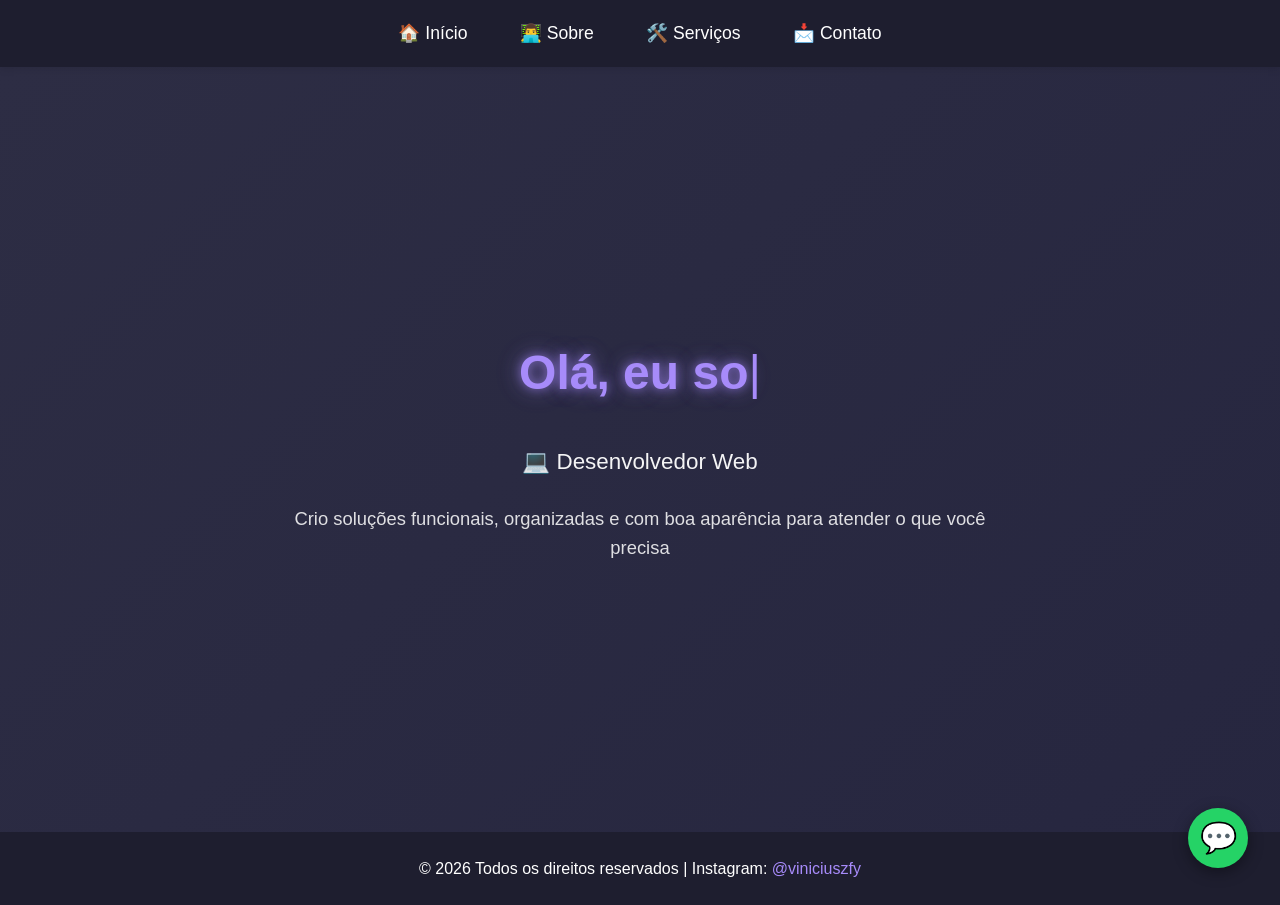
<file: index.html>
<!DOCTYPE html>
<html lang="pt-BR">
<head>
    <meta charset="UTF-8">
    <meta name="viewport" content="width=device-width, initial-scale=1.0">
    <title>Vinicius | Desenvolvedor Web</title>
    <style>
        * {
            margin: 0;
            padding: 0;
            box-sizing: border-box;
            font-family: 'Segoe UI', Roboto, Arial, sans-serif;
        }

        body {
            line-height: 1.6;
            color: #e0e0e0;
            background-color: #161627;
            overflow-x: hidden;
        }

        .menu {
            background-color: #1e1e2f;
            padding: 1.2rem;
            text-align: center;
            box-shadow: 0 2px 8px rgba(0,0,0,0.1);
            position: relative;
            z-index: 10;
        }

        .menu a {
            color: #ffffff;
            margin: 0 1.5rem;
            text-decoration: none;
            font-weight: 500;
            font-size: 1.1rem;
            transition: color 0.3s;
        }

        .menu a:hover {
            color: #a78bfa;
        }

        .cabecalho {
            text-align: center;
            padding: 5rem 2rem;
            min-height: 85vh;
            display: flex;
            flex-direction: column;
            justify-content: center;
            gap: 1.5rem;
            background: linear-gradient(-45deg, #0f0f1a, #1a1a2e, #24243e, #2d2d44);
            background-size: 400% 400%;
            animation: fundoAnimado 15s ease infinite;
            animation: aparecer 1.2s ease-out;
            color: white;
            position: relative;
            overflow: hidden;
        }

        @keyframes fundoAnimado {
            0% { background-position: 0% 50%; }
            50% { background-position: 100% 50%; }
            100% { background-position: 0% 50%; }
        }

        @keyframes aparecer {
            from { opacity: 0; transform: translateY(30px); }
            to { opacity: 1; transform: translateY(0); }
        }

        .cabecalho h1 {
            font-size: 3rem;
            margin-bottom: 0.5rem;
        }

        #texto-digitado {
            color: #a78bfa;
            text-shadow: 0 0 10px rgba(167, 139, 250, 0.6),
                         0 0 20px rgba(167, 139, 250, 0.4),
                         0 0 30px rgba(167, 139, 250, 0.2);
        }

        .cursor {
            color: #a78bfa;
            font-weight: normal;
            animation: piscar 0.8s infinite;
        }

        @keyframes piscar {
            0%, 100% { opacity: 1; }
            50% { opacity: 0; }
        }

        .cabecalho p {
            font-size: 1.4rem;
            opacity: 0.95;
            max-width: 750px;
            margin: 0 auto;
        }

        .cabecalho .descricao {
            font-size: 1.15rem;
            opacity: 0.85;
        }

        footer {
            text-align: center;
            padding: 1.5rem;
            background-color: #1e1e2f;
            color: white;
            font-size: 1rem;
        }

        footer a {
            color: #a78bfa;
            text-decoration: none;
            font-weight: 500;
            transition: text-decoration 0.3s;
        }

        footer a:hover {
            text-decoration: underline;
        }

        .whatsapp-fixo {
            position: fixed;
            bottom: 2rem;
            right: 2rem;
            background-color: #25d366;
            color: #ffffff;
            width: 60px;
            height: 60px;
            border-radius: 50%;
            display: flex;
            align-items: center;
            justify-content: center;
            font-size: 30px;
            text-decoration: none;
            box-shadow: 0 4px 15px rgba(0, 0, 0, 0.4);
            transition: all 0.3s ease;
            z-index: 999;
        }

        .whatsapp-fixo:hover {
            transform: scale(1.15);
            background-color: #1ebe5d;
        }

        @media (max-width: 480px) {
            .whatsapp-fixo {
                width: 55px;
                height: 55px;
                font-size: 26px;
                bottom: 1.5rem;
                right: 1.5rem;
            }
        }
    </style>
</head>
<body>
    <nav class="menu">
        <a href="index.html">🏠 Início</a>
        <a href="sobre.html">👨‍💻 Sobre</a>
        <a href="servicos.html">🛠️ Serviços</a>
        <a href="contato.html">📩 Contato</a>
    </nav>

    <header class="cabecalho">
        <h1><span id="texto-digitado"></span><span class="cursor">|</span></h1>
        <p>💻 Desenvolvedor Web</p>
        <p class="descricao">Crio soluções funcionais, organizadas e com boa aparência para atender o que você precisa</p>
    </header>

    <footer>
        <p>&copy; 2026 Todos os direitos reservados | Instagram: <a href="https://instagram.com/viniciuszfy" target="_blank">@viniciuszfy</a></p>
    </footer>

    <a href="https://wa.me/5533991923211" target="_blank" class="whatsapp-fixo">💬</a>

    <script>
        const texto = "Olá, eu sou Vinicius";
        const elemento = document.getElementById("texto-digitado");
        let i = 0;

        function digitar() {
            if (i < texto.length) {
                elemento.textContent += texto.charAt(i);
                i++;
                setTimeout(digitar, 120);
            }
        }

        window.onload = digitar;
    </script>
</body>
</html>
</file>
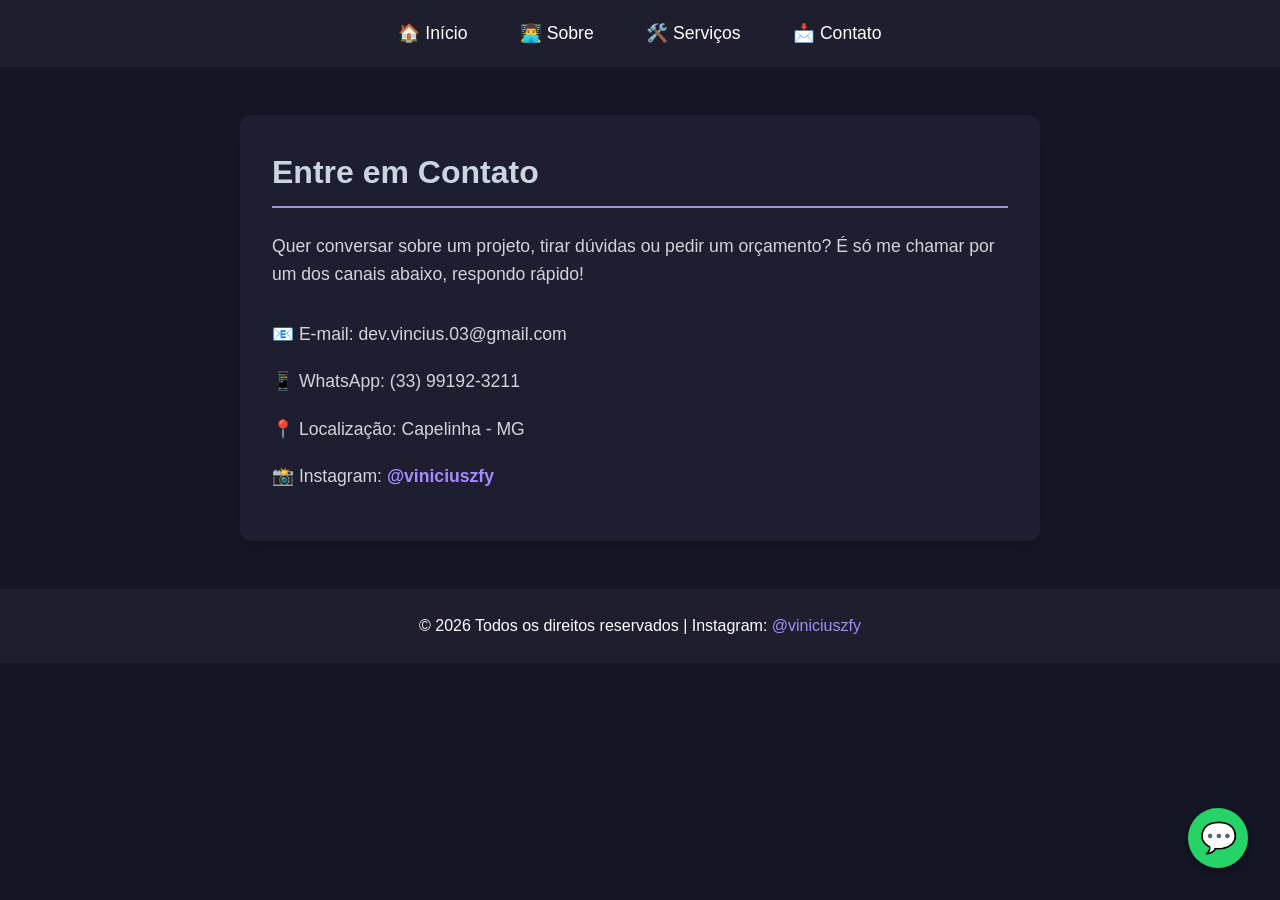
<file: contato.html>
<!DOCTYPE html>
<html lang="pt-BR">
<head>
    <meta charset="UTF-8">
    <meta name="viewport" content="width=device-width, initial-scale=1.0">
    <title>Contato | Vinicius</title>
    <style>
        * {
            margin: 0;
            padding: 0;
            box-sizing: border-box;
            font-family: 'Segoe UI', Roboto, Arial, sans-serif;
        }

        body {
            line-height: 1.6;
            color: #e0e0e0;
            background-color: #161627;
            overflow-x: hidden;
        }

        .menu {
            background-color: #1e1e2f;
            padding: 1.2rem;
            text-align: center;
            box-shadow: 0 2px 8px rgba(0,0,0,0.1);
            position: relative;
            z-index: 10;
        }

        .menu a {
            color: #ffffff;
            margin: 0 1.5rem;
            text-decoration: none;
            font-weight: 500;
            font-size: 1.1rem;
            transition: color 0.3s;
        }

        .menu a:hover {
            color: #a78bfa;
        }

        .conteudo {
            max-width: 800px;
            margin: 3rem auto;
            padding: 2rem;
            animation: aparecer 1s ease-out;
            background-color: #1e1e30;
            border-radius: 12px;
            box-shadow: 0 4px 15px rgba(0,0,0,0.2);
        }

        @keyframes aparecer {
            from { opacity: 0; transform: translateY(30px); }
            to { opacity: 1; transform: translateY(0); }
        }

        .conteudo h2 {
            color: #cbd5e1;
            margin-bottom: 1.5rem;
            font-size: 2rem;
            border-bottom: 2px solid #a78bfa;
            padding-bottom: 0.5rem;
        }

        .conteudo p {
            font-size: 1.1rem;
            margin-bottom: 1.2rem;
            color: #d1d5db;
        }

        .info-contato {
            margin-top: 2rem;
            font-size: 1.1rem;
        }

        .info-contato a {
            color: #a78bfa;
            text-decoration: none;
            font-weight: bold;
        }

        .info-contato a:hover {
            text-decoration: underline;
        }

        footer {
            text-align: center;
            padding: 1.5rem;
            background-color: #1e1e2f;
            color: white;
            font-size: 1rem;
        }

        footer a {
            color: #a78bfa;
            text-decoration: none;
            font-weight: 500;
        }

        footer a:hover {
            text-decoration: underline;
        }

        .whatsapp-fixo {
            position: fixed;
            bottom: 2rem;
            right: 2rem;
            background-color: #25d366;
            color: #ffffff;
            width: 60px;
            height: 60px;
            border-radius: 50%;
            display: flex;
            align-items: center;
            justify-content: center;
            font-size: 30px;
            text-decoration: none;
            box-shadow: 0 4px 15px rgba(0, 0, 0, 0.4);
            transition: all 0.3s ease;
            z-index: 999;
        }

        .whatsapp-fixo:hover {
            transform: scale(1.15);
            background-color: #1ebe5d;
        }

        @media (max-width: 480px) {
            .whatsapp-fixo {
                width: 55px;
                height: 55px;
                font-size: 26px;
                bottom: 1.5rem;
                right: 1.5rem;
            }
        }
    </style>
</head>
<body>
    <nav class="menu">
        <a href="index.html">🏠 Início</a>
        <a href="sobre.html">👨‍💻 Sobre</a>
        <a href="servicos.html">🛠️ Serviços</a>
        <a href="contato.html">📩 Contato</a>
    </nav>

    <section class="conteudo">
        <h2>Entre em Contato</h2>
        <p>Quer conversar sobre um projeto, tirar dúvidas ou pedir um orçamento? É só me chamar por um dos canais abaixo, respondo rápido!</p>

        <div class="info-contato">
            <p>📧 E-mail: dev.vincius.03@gmail.com</p>
            <p>📱 WhatsApp: (33) 99192-3211</p>
            <p>📍 Localização: Capelinha - MG</p>
            <p>📸 Instagram: <a href="https://instagram.com/viniciuszfy" target="_blank">@viniciuszfy</a></p>
        </div>
    </section>

    <footer>
        <p>&copy; 2026 Todos os direitos reservados | Instagram: <a href="https://instagram.com/viniciuszfy" target="_blank">@viniciuszfy</a></p>
    </footer>

    <a href="https://wa.me/5533991923211" target="_blank" class="whatsapp-fixo">💬</a>
</body>
</html>
</file>
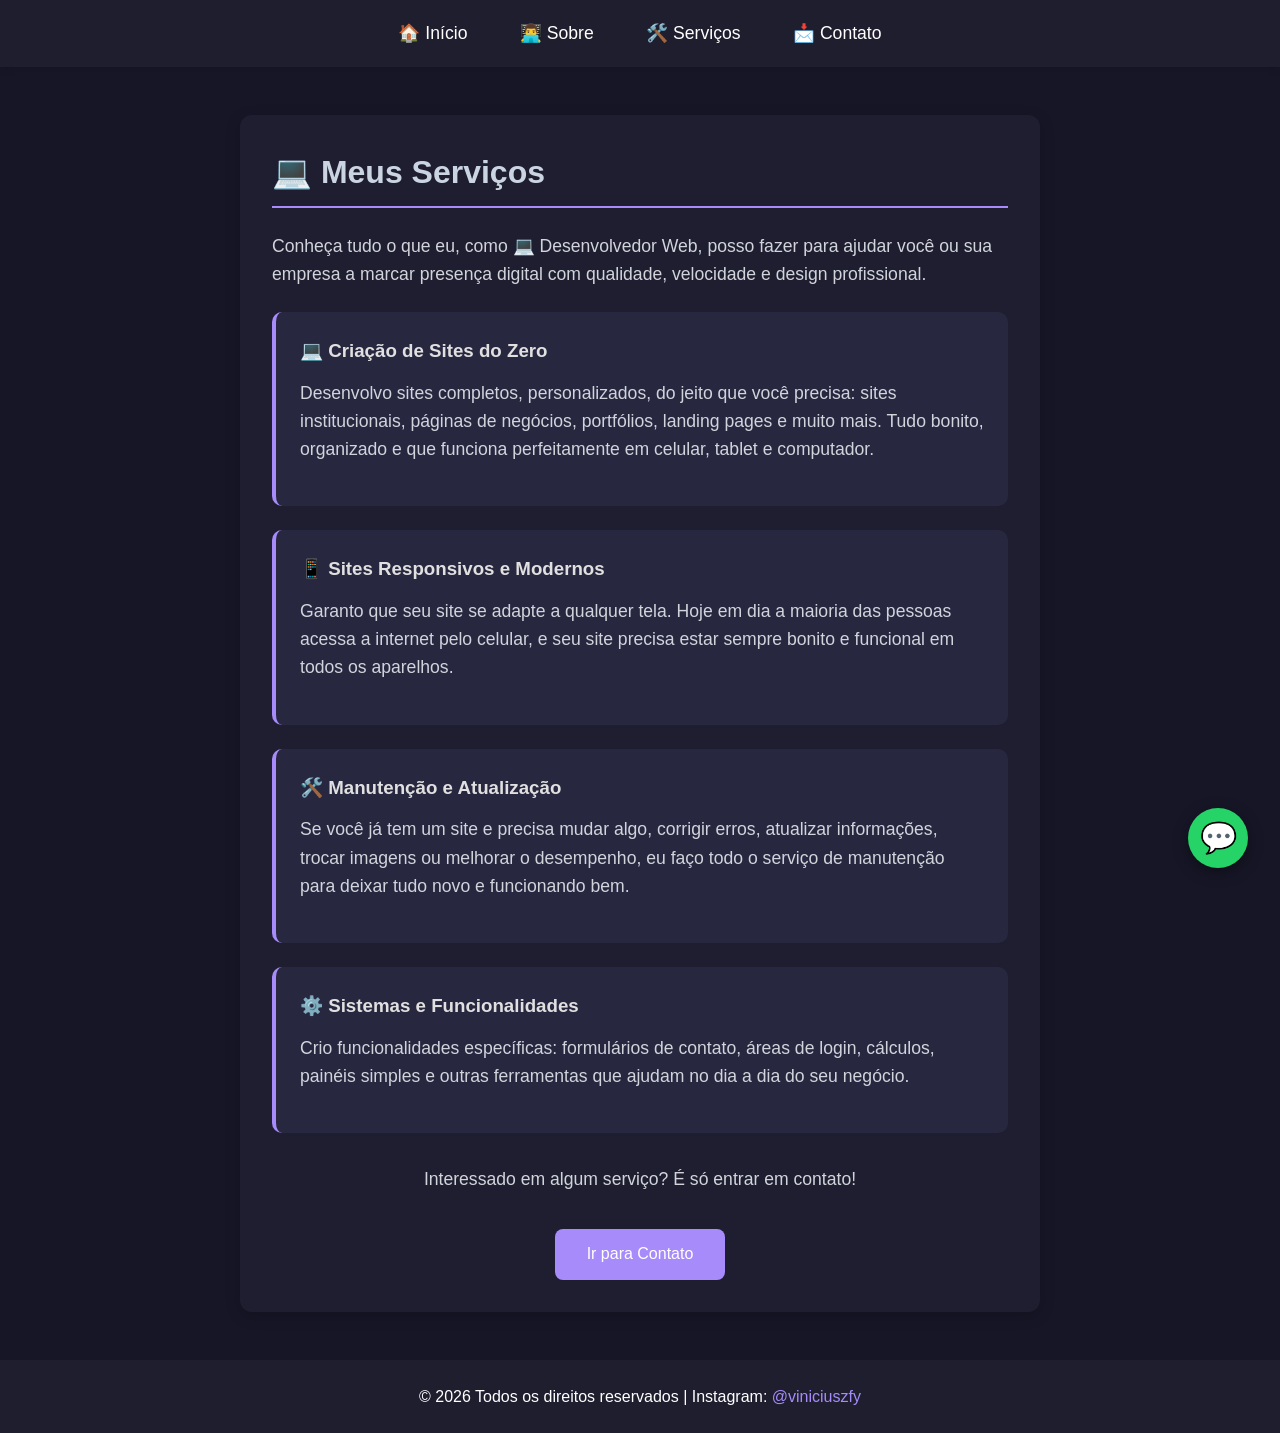
<file: servicos.html>
<!DOCTYPE html>
<html lang="pt-BR">
<head>
    <meta charset="UTF-8">
    <meta name="viewport" content="width=device-width, initial-scale=1.0">
    <title>Serviços | Vinicius</title>
    <style>
        * {
            margin: 0;
            padding: 0;
            box-sizing: border-box;
            font-family: 'Segoe UI', Roboto, Arial, sans-serif;
        }

        body {
            line-height: 1.6;
            color: #e0e0e0;
            background-color: #161627;
            overflow-x: hidden;
        }

        .menu {
            background-color: #1e1e2f;
            padding: 1.2rem;
            text-align: center;
            box-shadow: 0 2px 8px rgba(0,0,0,0.1);
            position: relative;
            z-index: 10;
        }

        .menu a {
            color: #ffffff;
            margin: 0 1.5rem;
            text-decoration: none;
            font-weight: 500;
            font-size: 1.1rem;
            transition: color 0.3s;
        }

        .menu a:hover {
            color: #a78bfa;
        }

        .conteudo {
            max-width: 800px;
            margin: 3rem auto;
            padding: 2rem;
            animation: aparecer 1s ease-out;
            background-color: #1e1e30;
            border-radius: 12px;
            box-shadow: 0 4px 15px rgba(0,0,0,0.2);
        }

        @keyframes aparecer {
            from { opacity: 0; transform: translateY(30px); }
            to { opacity: 1; transform: translateY(0); }
        }

        .conteudo h2 {
            color: #cbd5e1;
            margin-bottom: 1.5rem;
            font-size: 2rem;
            border-bottom: 2px solid #a78bfa;
            padding-bottom: 0.5rem;
        }

        .conteudo p {
            font-size: 1.1rem;
            margin-bottom: 1.2rem;
            color: #d1d5db;
        }

        .servico {
            background-color: #272740;
            padding: 1.5rem;
            border-radius: 10px;
            margin: 1.5rem 0;
            border-left: 4px solid #a78bfa;
        }

        .servico h3 {
            color: #e0e0e0;
            margin-bottom: 0.8rem;
        }

        .botao {
            display: inline-block;
            margin-top: 1rem;
            padding: 0.8rem 2rem;
            background-color: #a78bfa;
            color: #ffffff;
            border-radius: 8px;
            text-decoration: none;
            transition: background-color 0.3s;
        }
        .botao:hover {
            background-color: #b794f4;
        }

        .centralizado {
            text-align: center;
            margin-top: 2rem;
        }

        footer {
            text-align: center;
            padding: 1.5rem;
            background-color: #1e1e2f;
            color: white;
            font-size: 1rem;
        }

        footer a {
            color: #a78bfa;
            text-decoration: none;
            font-weight: 500;
        }

        footer a:hover {
            text-decoration: underline;
        }

        .whatsapp-fixo {
            position: fixed;
            bottom: 2rem;
            right: 2rem;
            background-color: #25d366;
            color: #ffffff;
            width: 60px;
            height: 60px;
            border-radius: 50%;
            display: flex;
            align-items: center;
            justify-content: center;
            font-size: 30px;
            text-decoration: none;
            box-shadow: 0 4px 15px rgba(0, 0, 0, 0.4);
            transition: all 0.3s ease;
            z-index: 999;
        }

        .whatsapp-fixo:hover {
            transform: scale(1.15);
            background-color: #1ebe5d;
        }

        @media (max-width: 480px) {
            .whatsapp-fixo {
                width: 55px;
                height: 55px;
                font-size: 26px;
                bottom: 1.5rem;
                right: 1.5rem;
            }
        }
    </style>
</head>
<body>
    <nav class="menu">
        <a href="index.html">🏠 Início</a>
        <a href="sobre.html">👨‍💻 Sobre</a>
        <a href="servicos.html">🛠️ Serviços</a>
        <a href="contato.html">📩 Contato</a>
    </nav>

    <section class="conteudo">
        <h2>💻 Meus Serviços</h2>
        <p>Conheça tudo o que eu, como 💻 Desenvolvedor Web, posso fazer para ajudar você ou sua empresa a marcar presença digital com qualidade, velocidade e design profissional.</p>

        <div class="servico">
            <h3>💻 Criação de Sites do Zero</h3>
            <p>Desenvolvo sites completos, personalizados, do jeito que você precisa: sites institucionais, páginas de negócios, portfólios, landing pages e muito mais. Tudo bonito, organizado e que funciona perfeitamente em celular, tablet e computador.</p>
        </div>

        <div class="servico">
            <h3>📱 Sites Responsivos e Modernos</h3>
            <p>Garanto que seu site se adapte a qualquer tela. Hoje em dia a maioria das pessoas acessa a internet pelo celular, e seu site precisa estar sempre bonito e funcional em todos os aparelhos.</p>
        </div>

        <div class="servico">
            <h3>🛠️ Manutenção e Atualização</h3>
            <p>Se você já tem um site e precisa mudar algo, corrigir erros, atualizar informações, trocar imagens ou melhorar o desempenho, eu faço todo o serviço de manutenção para deixar tudo novo e funcionando bem.</p>
        </div>

        <div class="servico">
            <h3>⚙️ Sistemas e Funcionalidades</h3>
            <p>Crio funcionalidades específicas: formulários de contato, áreas de login, cálculos, painéis simples e outras ferramentas que ajudam no dia a dia do seu negócio.</p>
        </div>

        <div class="centralizado">
            <p>Interessado em algum serviço? É só entrar em contato!</p>
            <a href="contato.html" class="botao">Ir para Contato</a>
        </div>
    </section>

    <footer>
        <p>&copy; 2026 Todos os direitos reservados | Instagram: <a href="https://instagram.com/viniciuszfy" target="_blank">@viniciuszfy</a></p>
    </footer>

    <a href="https://wa.me/5533991923211" target="_blank" class="whatsapp-fixo">💬</a>
</body>
</html>
</file>
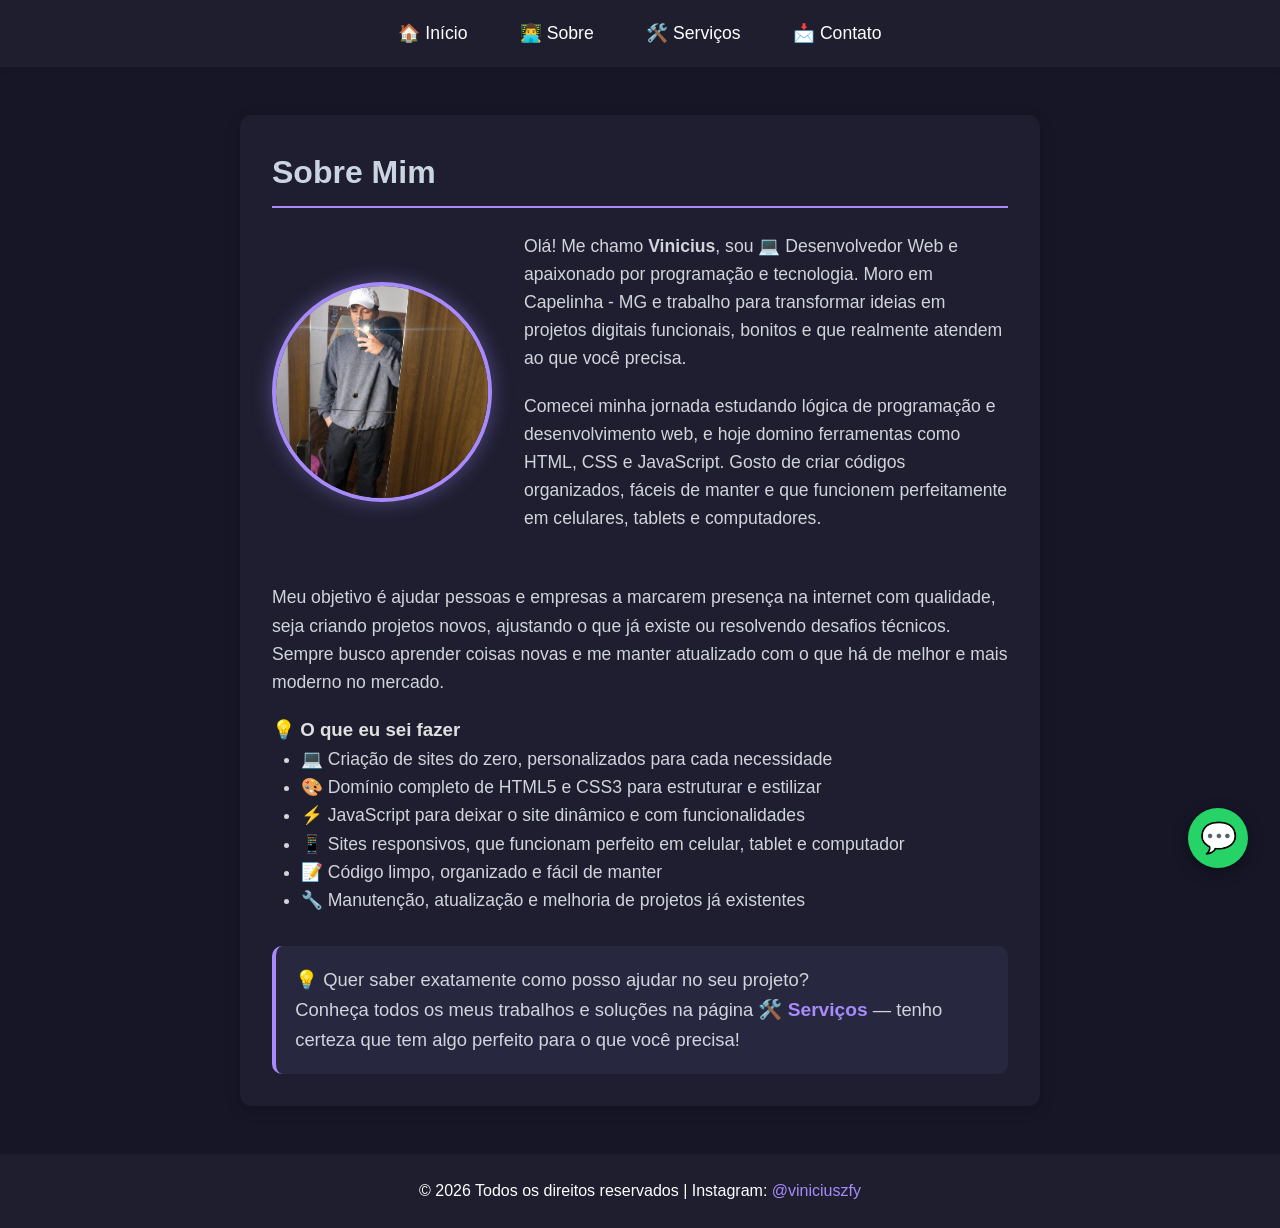
<file: sobre.html>
<!DOCTYPE html>
<html lang="pt-BR">
<head>
    <meta charset="UTF-8">
    <meta name="viewport" content="width=device-width, initial-scale=1.0">
    <title>Sobre Mim | Vinicius</title>
    <style>
        * {
            margin: 0;
            padding: 0;
            box-sizing: border-box;
            font-family: 'Segoe UI', Roboto, Arial, sans-serif;
        }

        body {
            line-height: 1.6;
            color: #e0e0e0;
            background-color: #161627;
            overflow-x: hidden;
        }

        .menu {
            background-color: #1e1e2f;
            padding: 1.2rem;
            text-align: center;
            box-shadow: 0 2px 8px rgba(0,0,0,0.1);
            position: relative;
            z-index: 10;
        }

        .menu a {
            color: #ffffff;
            margin: 0 1.5rem;
            text-decoration: none;
            font-weight: 500;
            font-size: 1.1rem;
            transition: color 0.3s;
        }

        .menu a:hover {
            color: #a78bfa;
        }

        .conteudo {
            max-width: 800px;
            margin: 3rem auto;
            padding: 2rem;
            animation: aparecer 1s ease-out;
            background-color: #1e1e30;
            border-radius: 12px;
            box-shadow: 0 4px 15px rgba(0,0,0,0.2);
        }

        @keyframes aparecer {
            from { opacity: 0; transform: translateY(30px); }
            to { opacity: 1; transform: translateY(0); }
        }

        .conteudo h2 {
            color: #cbd5e1;
            margin-bottom: 1.5rem;
            font-size: 2rem;
            border-bottom: 2px solid #a78bfa;
            padding-bottom: 0.5rem;
        }

        .conteudo p, .conteudo ul {
            font-size: 1.1rem;
            margin-bottom: 1.2rem;
            color: #d1d5db;
        }

        .conteudo ul {
            padding-left: 1.8rem;
        }

        .foto-perfil {
            width: 220px;
            height: 220px;
            border-radius: 50%;
            border: 4px solid #a78bfa;
            box-shadow: 0 0 20px rgba(167, 139, 250, 0.4);
            object-fit: cover;
            flex-shrink: 0;
        }

        .container-sobre {
            display: flex;
            align-items: center;
            gap: 2rem;
            margin-bottom: 2rem;
            flex-wrap: wrap;
        }

        .texto-sobre {
            flex: 1;
            min-width: 280px;
        }

        .caixa-destaque {
            margin-top: 2rem;
            padding: 1.2rem;
            background-color: #272740;
            border-radius: 10px;
            border-left: 4px solid #a78bfa;
        }

        .caixa-destaque p {
            font-size: 1.15rem;
            font-weight: 500;
            margin: 0;
        }

        .caixa-destaque a {
            color: #a78bfa;
            text-decoration: none;
            font-weight: bold;
            font-size: 1.2rem;
        }

        footer {
            text-align: center;
            padding: 1.5rem;
            background-color: #1e1e2f;
            color: white;
            font-size: 1rem;
        }

        footer a {
            color: #a78bfa;
            text-decoration: none;
            font-weight: 500;
        }

        footer a:hover {
            text-decoration: underline;
        }

        .whatsapp-fixo {
            position: fixed;
            bottom: 2rem;
            right: 2rem;
            background-color: #25d366;
            color: #ffffff;
            width: 60px;
            height: 60px;
            border-radius: 50%;
            display: flex;
            align-items: center;
            justify-content: center;
            font-size: 30px;
            text-decoration: none;
            box-shadow: 0 4px 15px rgba(0, 0, 0, 0.4);
            transition: all 0.3s ease;
            z-index: 999;
        }

        .whatsapp-fixo:hover {
            transform: scale(1.15);
            background-color: #1ebe5d;
        }

        @media (max-width: 480px) {
            .whatsapp-fixo {
                width: 55px;
                height: 55px;
                font-size: 26px;
                bottom: 1.5rem;
                right: 1.5rem;
            }
        }
    </style>
</head>
<body>
    <nav class="menu">
        <a href="index.html">🏠 Início</a>
        <a href="sobre.html">👨‍💻 Sobre</a>
        <a href="servicos.html">🛠️ Serviços</a>
        <a href="contato.html">📩 Contato</a>
    </nav>

    <section class="conteudo">
        <h2>Sobre Mim</h2>

        <div class="container-sobre">
            <img src="foto-perfil.jpg" alt="Vinicius" class="foto-perfil">
            <div class="texto-sobre">
                <p>Olá! Me chamo <strong>Vinicius</strong>, sou 💻 Desenvolvedor Web e apaixonado por programação e tecnologia. Moro em Capelinha - MG e trabalho para transformar ideias em projetos digitais funcionais, bonitos e que realmente atendem ao que você precisa.</p>
                <p>Comecei minha jornada estudando lógica de programação e desenvolvimento web, e hoje domino ferramentas como HTML, CSS e JavaScript. Gosto de criar códigos organizados, fáceis de manter e que funcionem perfeitamente em celulares, tablets e computadores.</p>
            </div>
        </div>

        <p>Meu objetivo é ajudar pessoas e empresas a marcarem presença na internet com qualidade, seja criando projetos novos, ajustando o que já existe ou resolvendo desafios técnicos. Sempre busco aprender coisas novas e me manter atualizado com o que há de melhor e mais moderno no mercado.</p>

        <h3>💡 O que eu sei fazer</h3>
        <ul>
            <li>💻 Criação de sites do zero, personalizados para cada necessidade</li>
            <li>🎨 Domínio completo de HTML5 e CSS3 para estruturar e estilizar</li>
            <li>⚡ JavaScript para deixar o site dinâmico e com funcionalidades</li>
            <li>📱 Sites responsivos, que funcionam perfeito em celular, tablet e computador</li>
            <li>📝 Código limpo, organizado e fácil de manter</li>
            <li>🔧 Manutenção, atualização e melhoria de projetos já existentes</li>
        </ul>

        <div class="caixa-destaque">
            <p>💡 Quer saber exatamente como posso ajudar no seu projeto?<br>
            Conheça todos os meus trabalhos e soluções na página <a href="servicos.html">🛠️ Serviços</a> — tenho certeza que tem algo perfeito para o que você precisa!</p>
        </div>
    </section>

    <footer>
        <p>&copy; 2026 Todos os direitos reservados | Instagram: <a href="https://instagram.com/viniciuszfy" target="_blank">@viniciuszfy</a></p>
    </footer>

    <a href="https://wa.me/5533991923211" target="_blank" class="whatsapp-fixo">💬</a>
</body>
</html>
</file>
